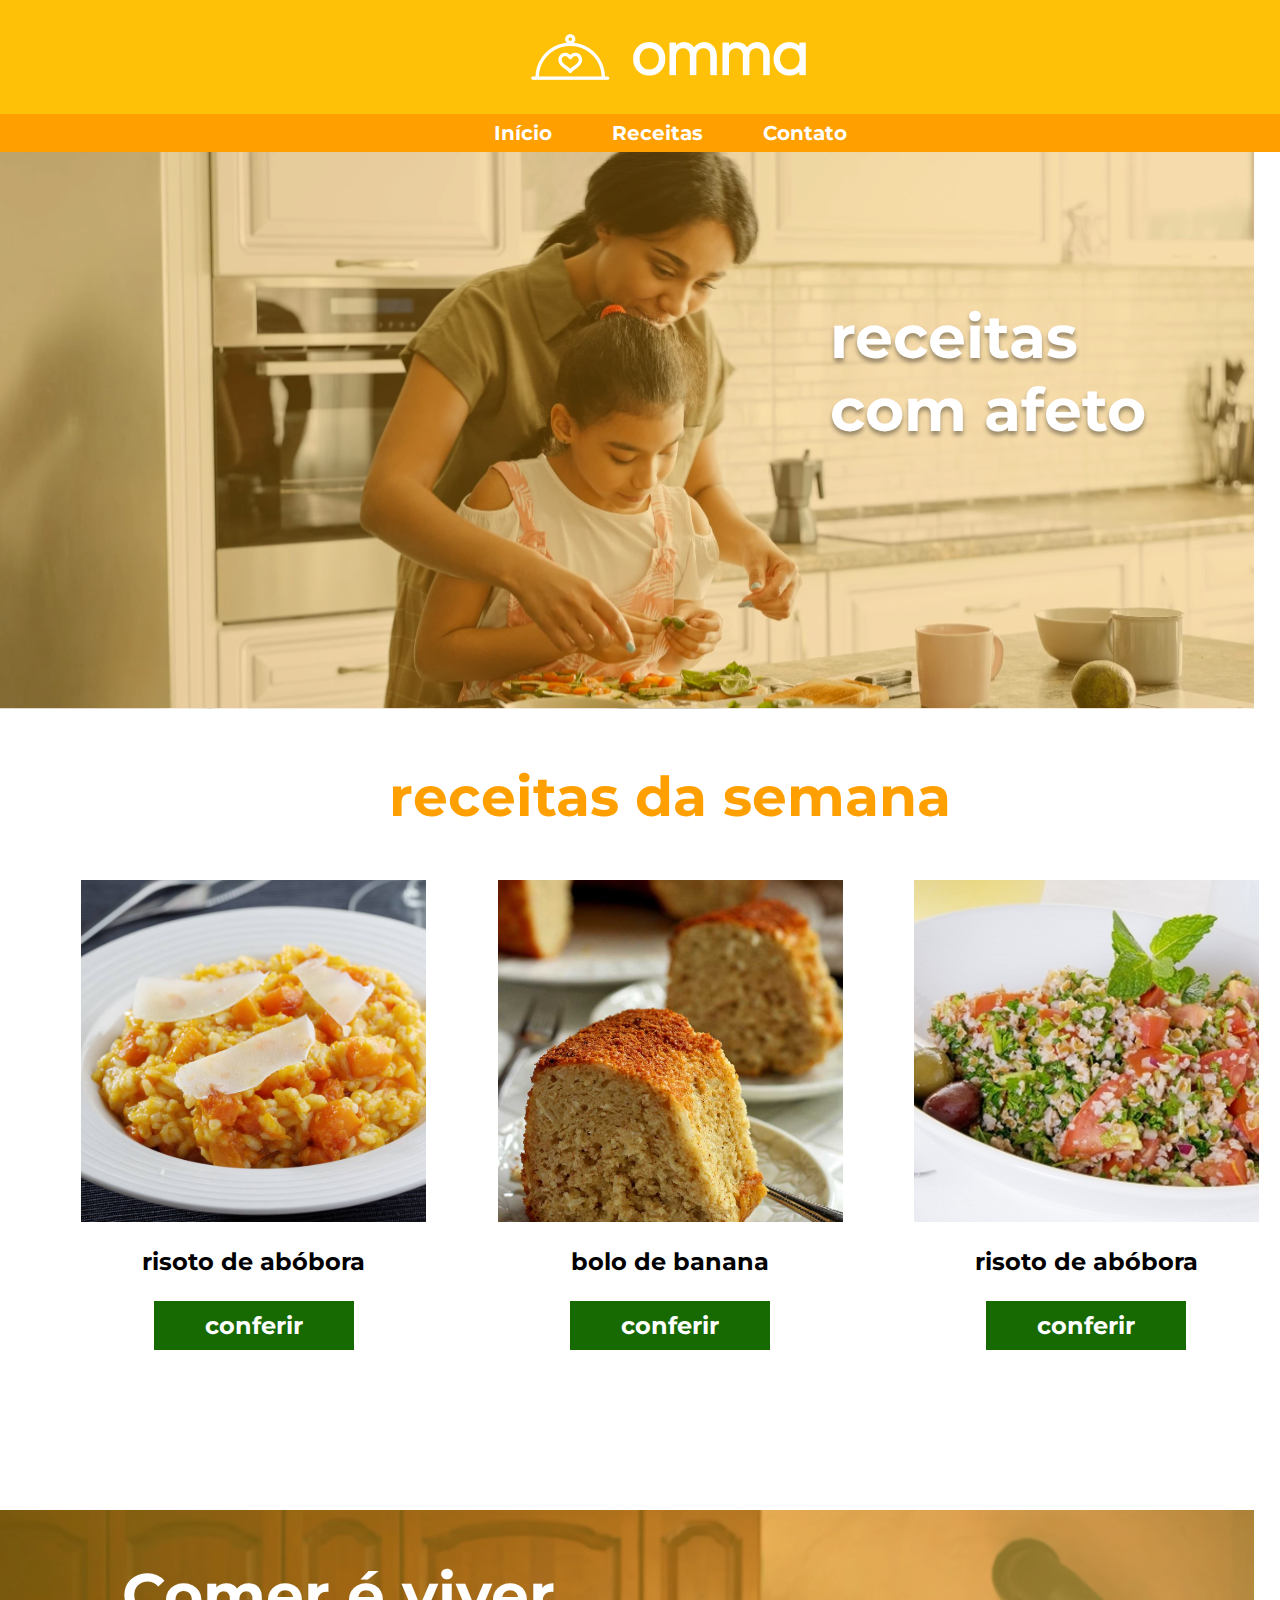
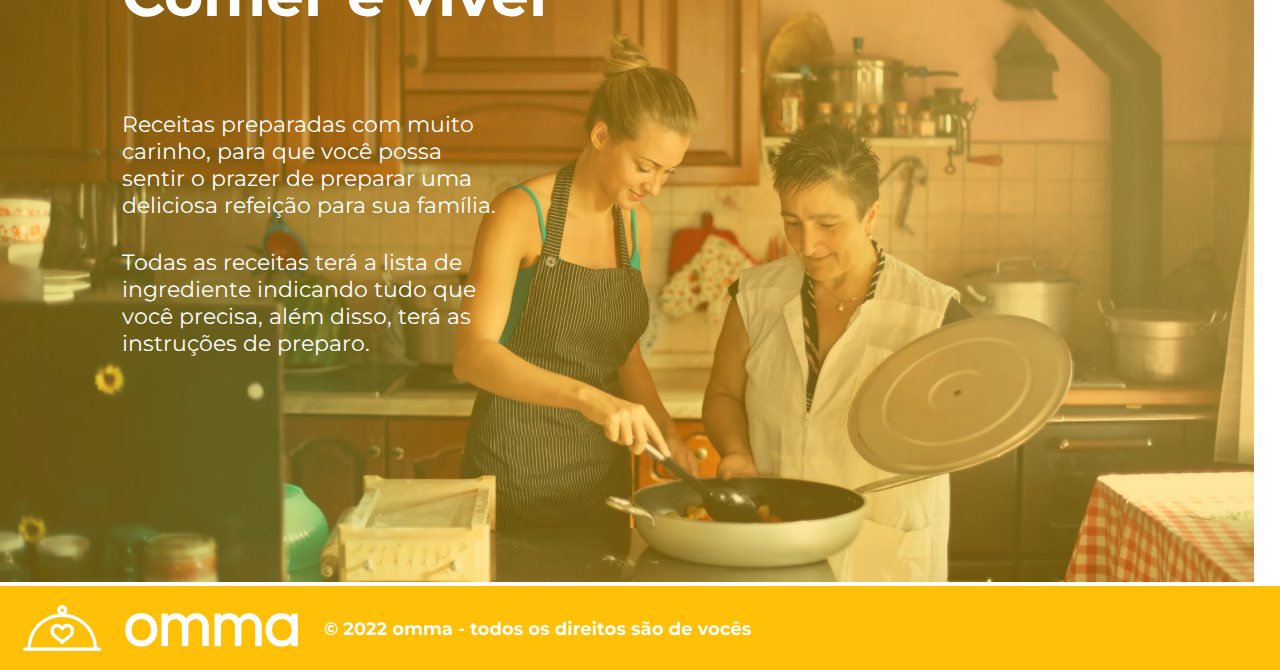
<file: index.html>
<!DOCTYPE html>
<html lang="en">
<head>
  <meta charset="UTF-8">
  <meta http-equiv="X-UA-Compatible" content="IE=edge">
  <meta name="viewport" content="width=device-width, initial-scale=1.0">
  <title>Home</title>
  <link rel="stylesheet" href="css/index.css">
</head>
<body>
  <header>
    <img src="img/img-omma/logo.png" alt="logo" id="img-banner">
  </header>
  <nav>
      <ul>
        <li><a href="/index.html">Início</a></li>
        <li><a href="/receitas.html">Receitas</a></li>
        <li><a href="/contato.html" >Contato</a></li>
      </ul>
  </nav>

  <main>
    <section>
      <img src="img/index/figura1.svg" alt="tela fixa">
      <p class="mensagem">receitas com afeto</p>
    </section>
    <section class="content-section">
      <div class="header-section">receitas da semana</div>
      <div class="content-main">
        <div class="box">
          <img src="img/index/receita1.svg" alt="">
          <p>risoto de abóbora</p>
          <a href="receita-interna.html">conferir</a>
        </div>
        <div class="box">
          <img src="img/index/receita2.svg" alt="">
          <p>bolo de banana</p>
          <a href="receita-interna.html">conferir</a>
        </div>
        <div class="box">
          <img src="img/index/receita3.svg" alt="">
          <p>risoto de abóbora</p>
          <a href="receita-interna.html">conferir</a>
        </div>
      </div>
    </section>
    <section>
      <div class="mensagem-final">
        <h2>Comer é viver</h2>
        <p>Receitas preparadas com muito carinho, para que você possa sentir o prazer de preparar uma deliciosa refeição para sua família.</p>
        <p>Todas as receitas terá a lista de ingrediente indicando tudo que você precisa, além disso, terá as instruções de preparo.</p>
      </div>
      <img src="img/index/jovem-com-senhora.svg" alt="jovem-com-senhora">
    </section>
   
  </main>
  <footer>
    <img src="img/img-omma/logo.png" alt="">
    <img src="img/index/slogan.svg" alt="">
  </footer>
</body>
</html>
</file>
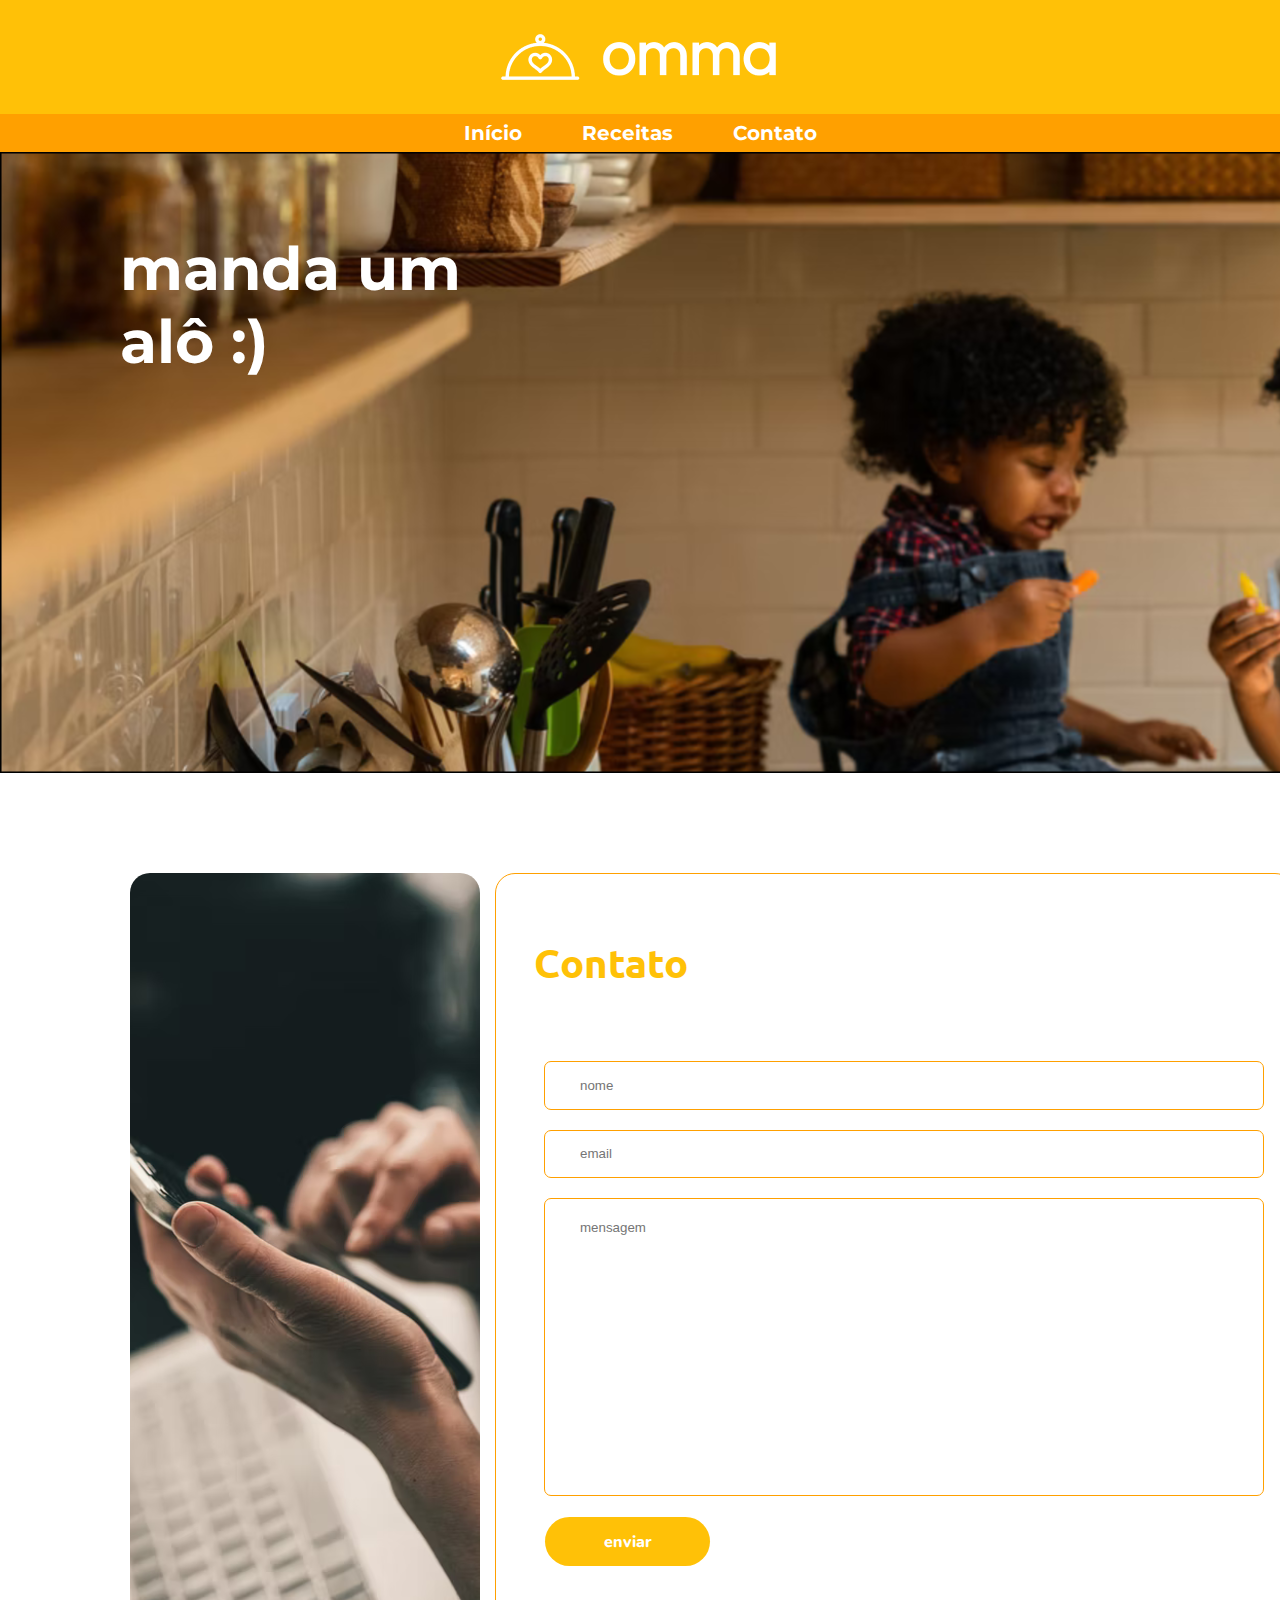
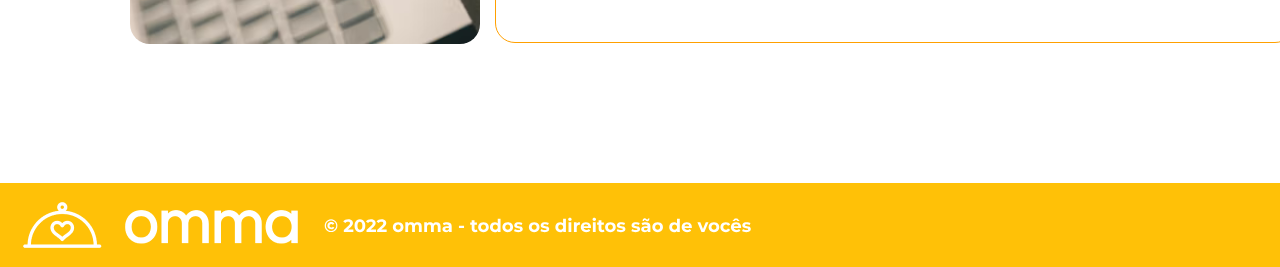
<file: contato.html>
<!DOCTYPE html>
<html lang="en">
<head>
  <meta charset="UTF-8">
  <meta http-equiv="X-UA-Compatible" content="IE=edge">
  <meta name="viewport" content="width=device-width, initial-scale=1.0">
  <title>contato</title>
  <link rel="stylesheet" href="css/navFotter.css">
  <link rel="stylesheet" href="css/contato.css">
</head>
<body>
  <header>
    <img src="img/img-omma/logo.png" alt="logo" id="img-banner">
  </header>
  <nav>
      <ul>
        <li><a href="/index.html">Início</a></li>
        <li><a href="/receitas.html">Receitas</a></li>
        <li><a href="/contato.html">Contato</a></li>
      </ul>
  </nav>
  <!-- ========= conteudo =========== -->
  

  <div class="imgTop"><div class="box">manda um alô :)</div></div>

  <div class="conteudo">
    <div class="conteudo-esquerdo"><img src="img/contato/segurando-celular.svg" alt="segurando-celular"></div>
    <div class="conteudo-direito">
      <h4>Contato</h4>
      <input type="text" name="nome" id="nome" placeholder="nome">
      <input type="text" name="email" id="email" placeholder="email">
      <input id="box-message" type="text" wrap="hard" placeholder="mensagem">
      <button id="enviar" type="submit">enviar</button>
    </div>
  </div>
  <footer>
    <img src="img/img-omma/logo.png" alt="">
    <img src="img/index/slogan.svg" alt="">
  </footer>

</body>
</html>
</file>
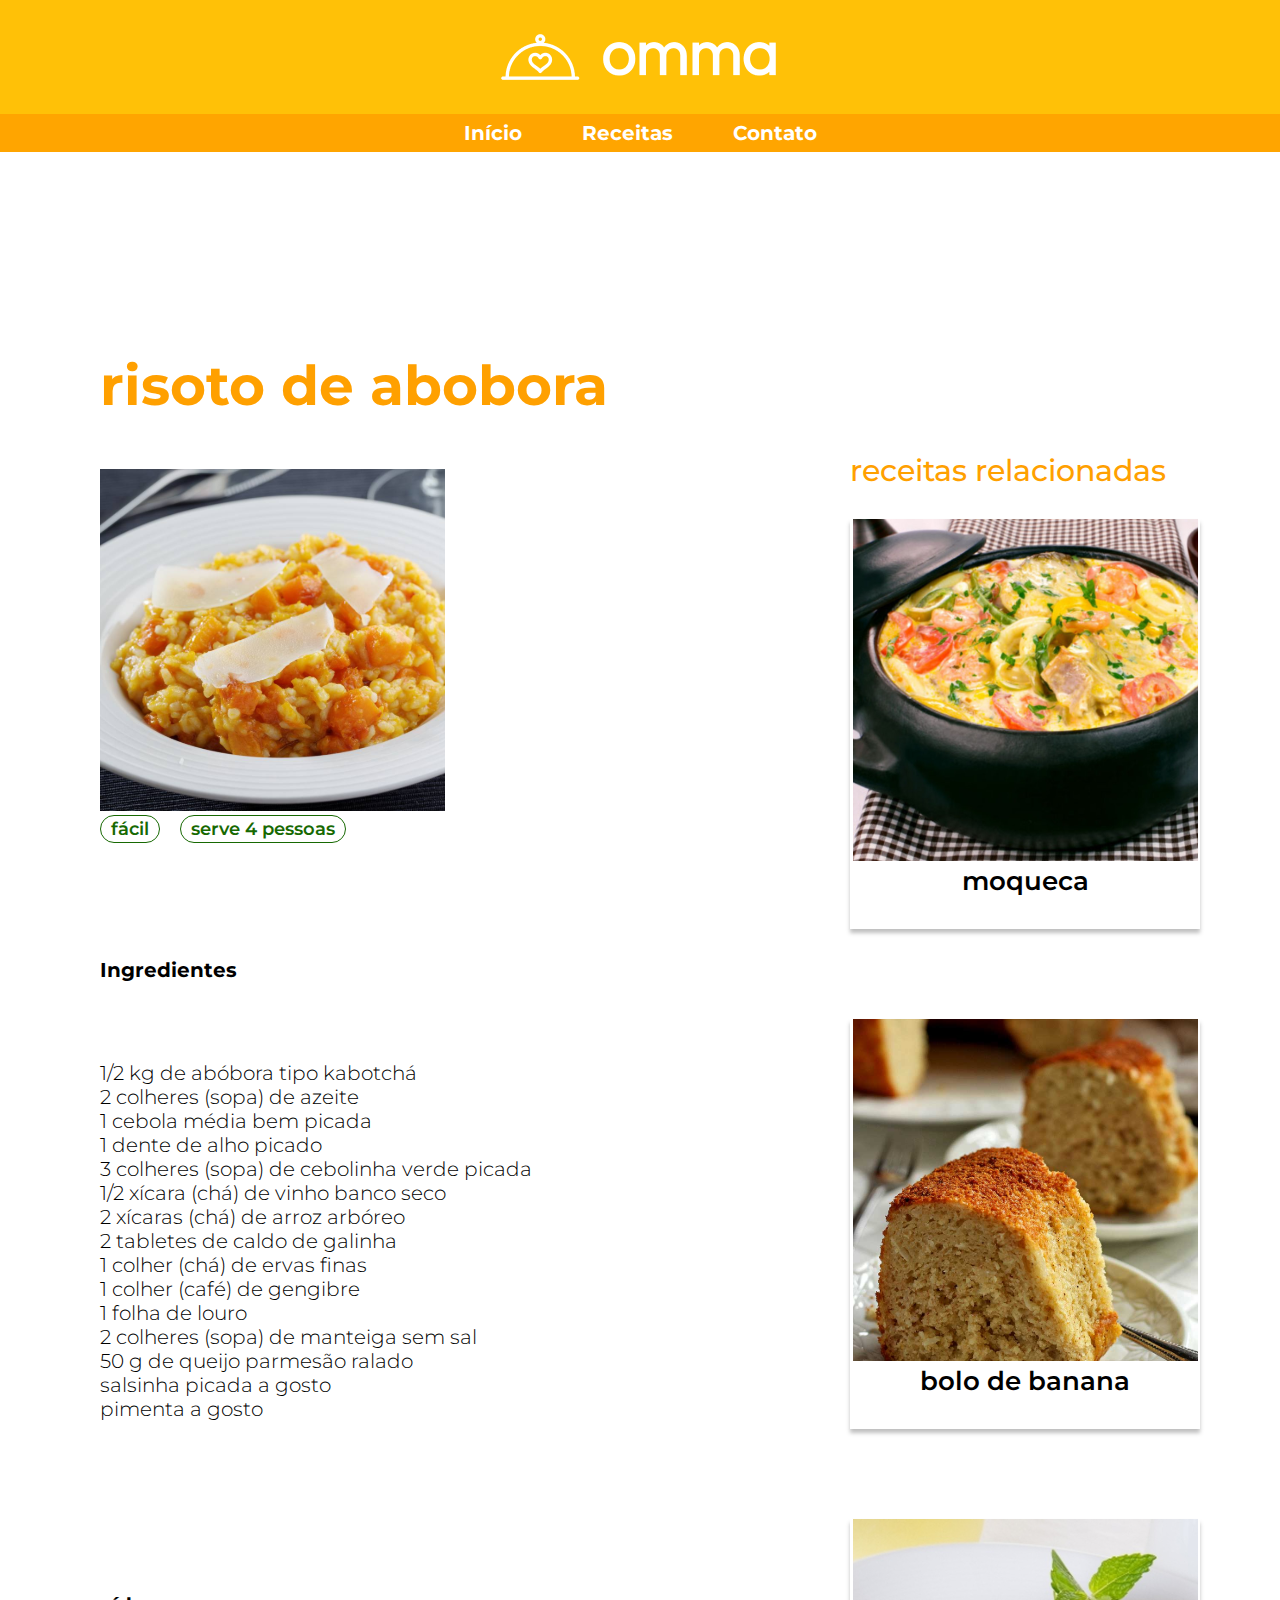
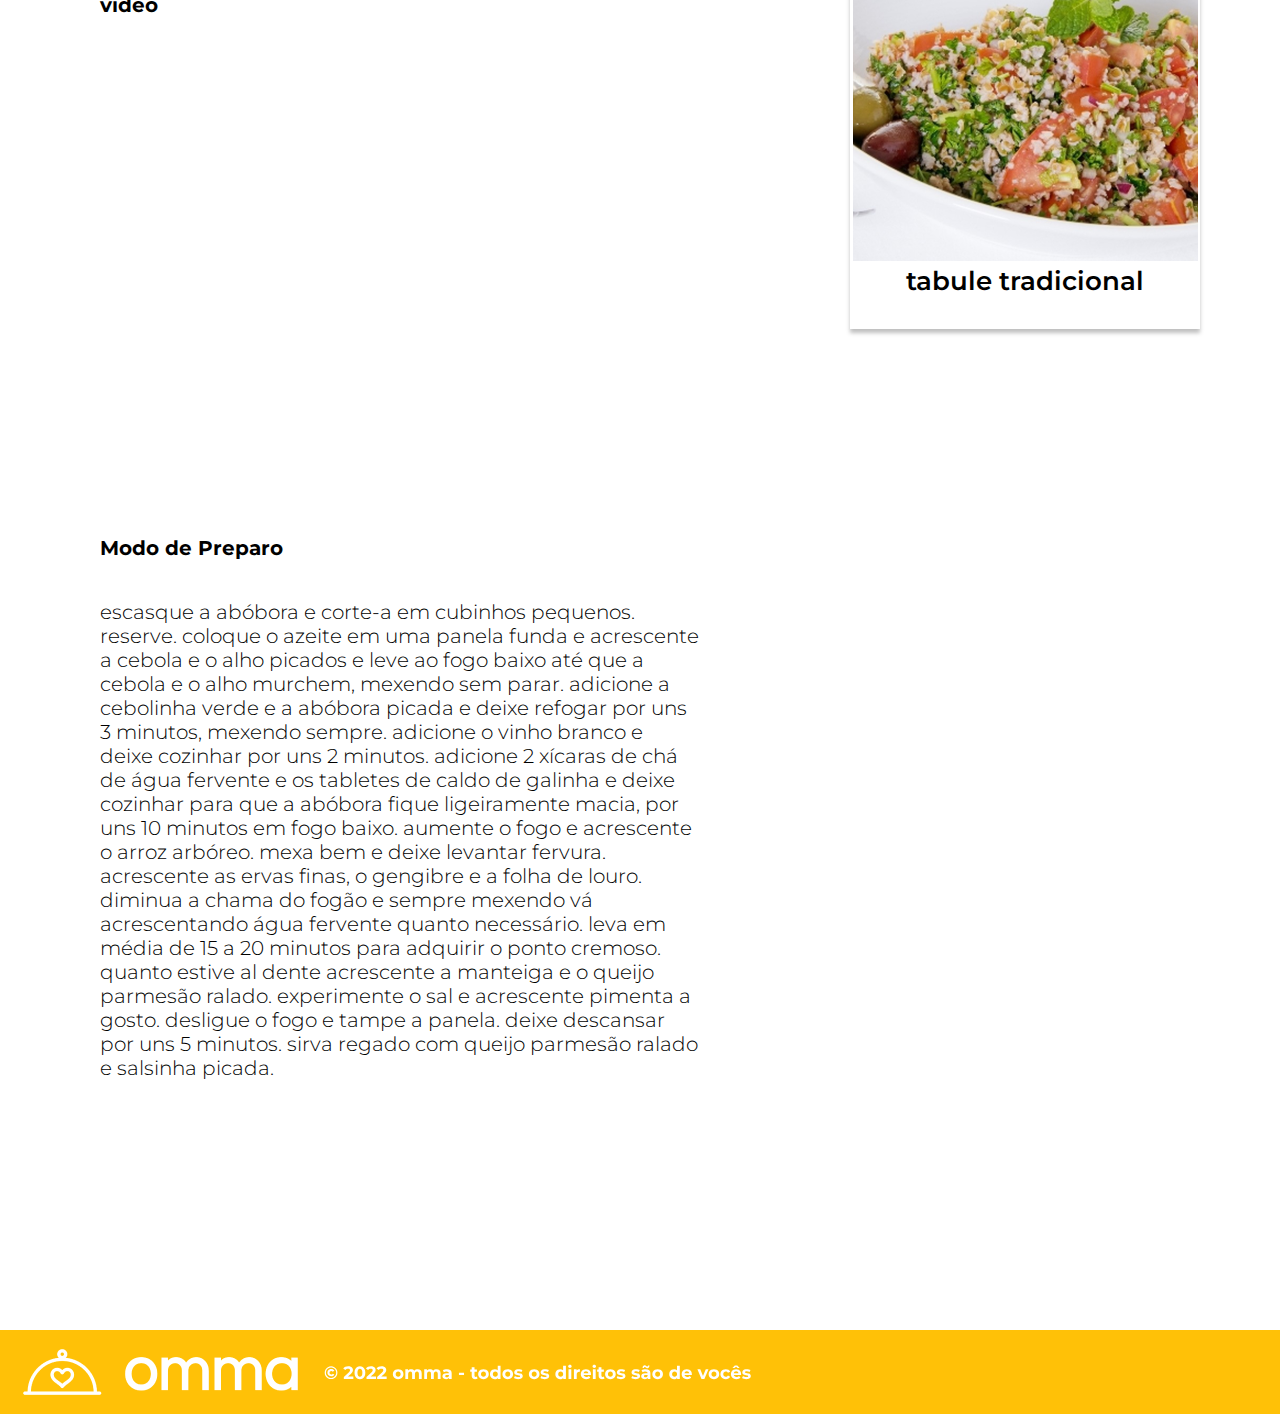
<file: receita-interna.html>
<!DOCTYPE html>
<html lang="pt-br">
<head>
  <meta charset="UTF-8">
  <meta http-equiv="X-UA-Compatible" content="IE=edge">
  <meta name="viewport" content="width=device-width, initial-scale=1.0">
  <title>Omma</title>
  <link rel="stylesheet" href="css/navFotter.css">
  <link rel="stylesheet" href="/css/style.css">
</head>
<body>
  <header>
    <img src="img/img-omma/logo.png" alt="logo" id="img-banner">
  </header>
  <nav>
      <ul>
        <li><a href="/index.html">Início</a></li>
        <li><a href="/receitas.html">Receitas</a></li>
        <li><a href="/contato.html">Contato</a></li>
      </ul>
  </nav>

  <main>
    <article>
      <h4>risoto de abobora</h4>
      <img src="img/receitas/figura1.svg" alt="">
        <div class="box">
          <div class="tags">fácil</div>
          <div class="tags">serve 4 pessoas</div>
        </div>
        <pre>
          <h6>Ingredientes</h6>
<p>
1/2 kg de abóbora tipo kabotchá
2 colheres (sopa) de azeite
1 cebola média bem picada
1 dente de alho picado
3 colheres (sopa) de cebolinha verde picada
1/2 xícara (chá) de vinho banco seco
2 xícaras (chá) de arroz arbóreo
2 tabletes de caldo de galinha
1 colher (chá) de ervas finas
1 colher (café) de gengibre
1 folha de louro
2 colheres (sopa) de manteiga sem sal
50 g de queijo parmesão ralado
Salsinha picada a gosto
Pimenta a gosto



<h6>vídeo</h6>
          </p>
        </pre>

        <iframe width="560" height="315" src="https://www.youtube.com/embed/Mxc3RQE4yAg" title="YouTube video player" frameborder="0" allow="accelerometer; autoplay; clipboard-write; encrypted-media; gyroscope; picture-in-picture" allowfullscreen></iframe>

        <h6>Modo de Preparo</h6>

<p>
escasque a abóbora e corte-a em cubinhos pequenos. Reserve. Coloque o azeite em uma panela funda e acrescente a cebola e o alho picados e leve ao fogo baixo até que a cebola e o alho murchem, mexendo sem parar. Adicione a cebolinha verde e a abóbora picada e deixe refogar por uns 3 minutos, mexendo sempre. Adicione o vinho branco e deixe cozinhar por uns 2 minutos. Adicione 2 xícaras de chá de água fervente e os tabletes de caldo de galinha e deixe cozinhar para que a abóbora fique ligeiramente macia, por uns 10 minutos em fogo baixo. Aumente o fogo e acrescente o arroz arbóreo. Mexa bem e deixe levantar fervura. Acrescente as ervas finas, o gengibre e a folha de louro. Diminua a chama do fogão e sempre mexendo vá acrescentando água fervente quanto necessário. Leva em média de 15 a 20 minutos para adquirir o ponto cremoso. Quanto estive al dente acrescente a manteiga e o queijo parmesão ralado. Experimente o sal e acrescente pimenta a gosto. Desligue o fogo e tampe a panela. Deixe descansar por uns 5 minutos. Sirva regado com queijo parmesão ralado e salsinha picada.
        </p>
    </article>
    <aside>
      <h5>receitas relacionadas</h5>
      <div class="box-aside">
        <img src="img/receitas/figura4.svg" alt="">
        <p>moqueca</p>
      </div>
      <div class="box-aside">
        <img src="img/receitas/figura2.svg" alt="">
        <p>bolo de banana</p>
      </div>
      <div class="box-aside">
        <img src="img/receitas/figura3.svg" alt="">
        <p>tabule tradicional</p>
      </div>
    </aside>
  </main>
  
  <footer>
    <img src="img/img-omma/logo.png" alt="">
    <img src="img/index/slogan.svg" alt="">
  </footer>

</body>
</html>
</file>
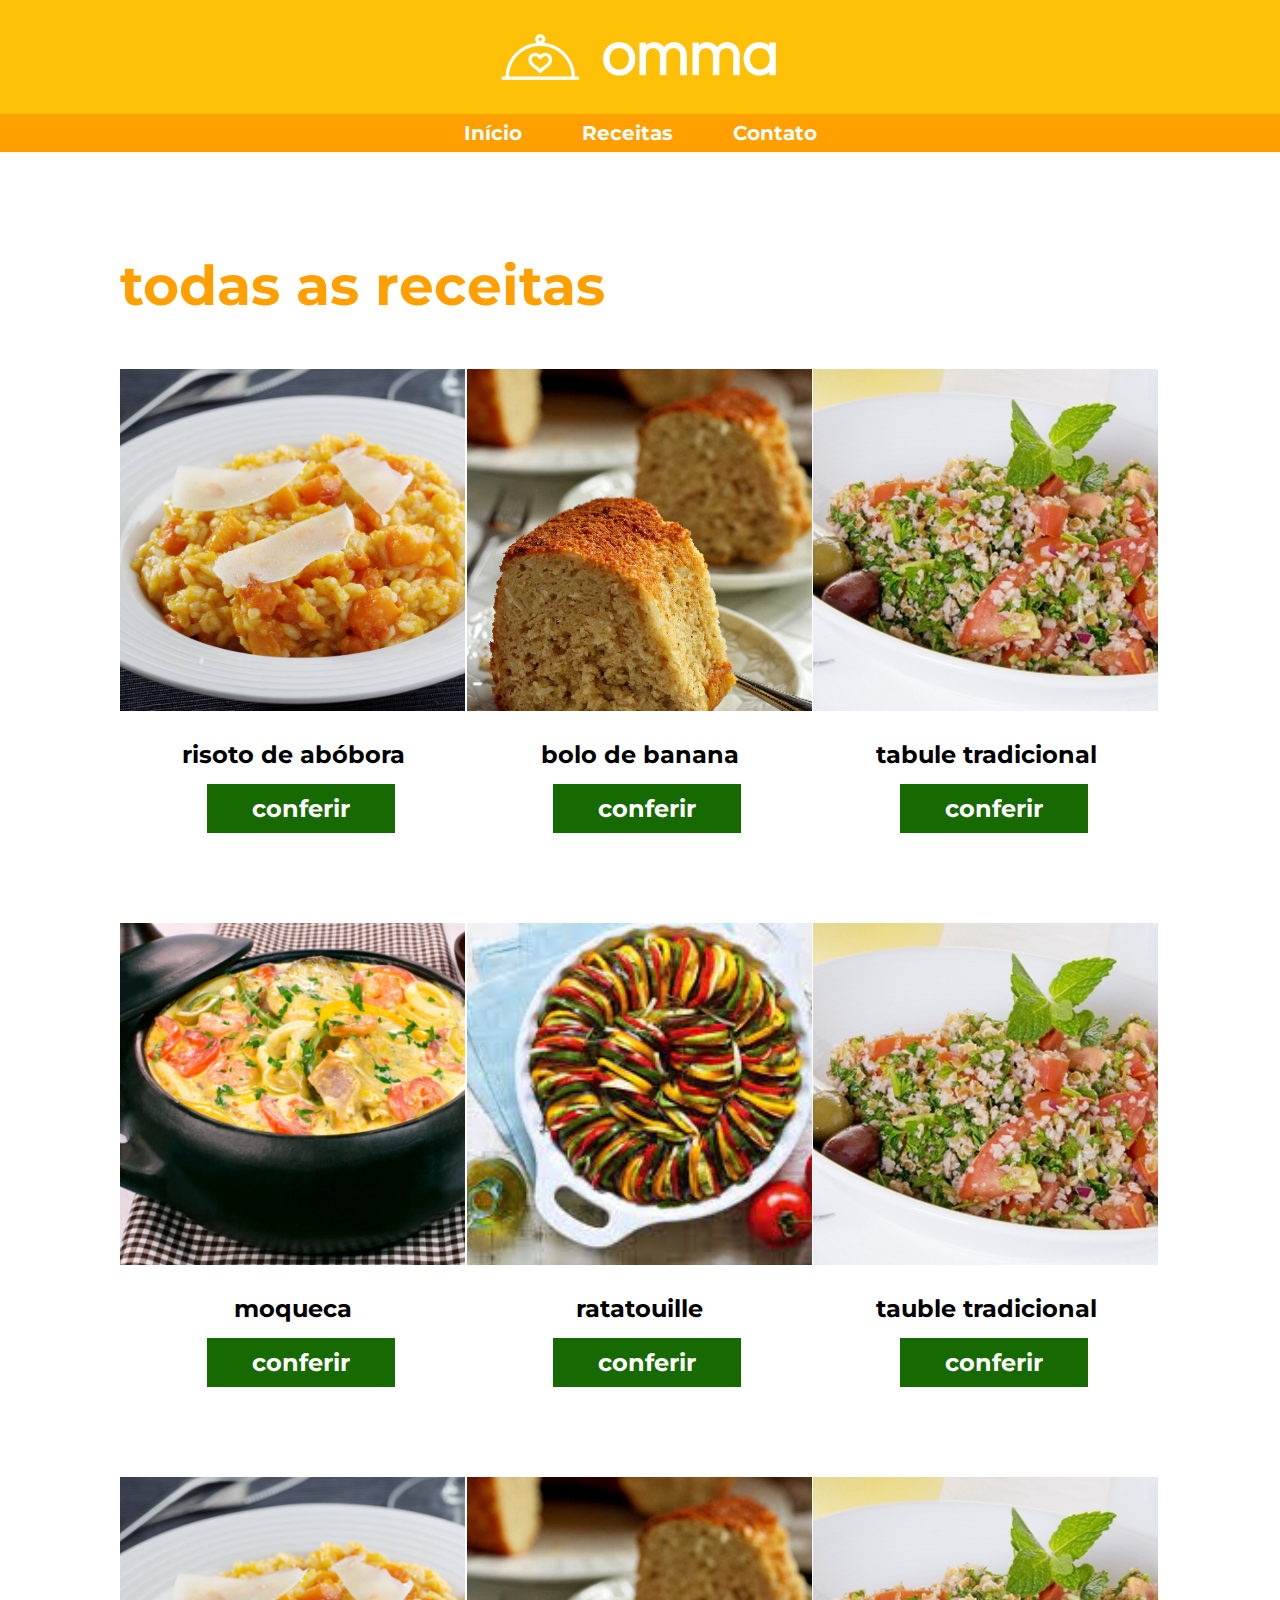
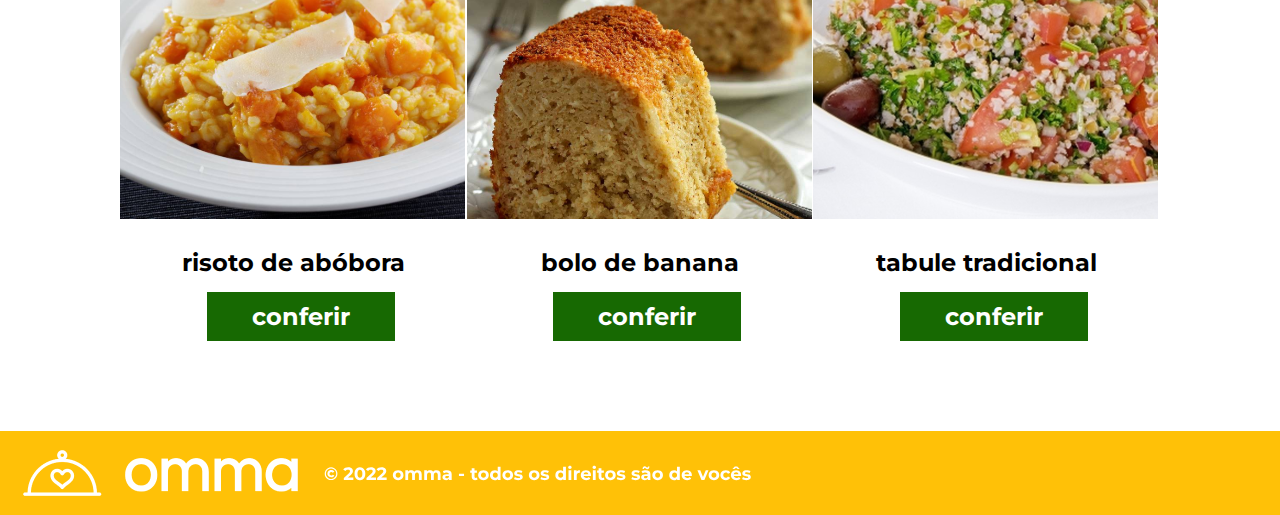
<file: receitas.html>
<!DOCTYPE html>
<html lang="pt-br">
<head>
  <meta charset="UTF-8">
  <meta http-equiv="X-UA-Compatible" content="IE=edge">
  <meta name="viewport" content="width=device-width, initial-scale=1.0">
  <title>receitas</title>
  <link rel="stylesheet" href="css/navFotter.css">
  <link rel="stylesheet" href="css/receitas.css">
</head>
<body>
  <!-- ============ CABECALHO =========== -->
  <header>
    <img src="img/img-omma/logo.png" alt="logo" id="img-banner">
  </header>
  <nav>
      <ul>
        <li><a href="/index.html">Início</a></li>
        <li><a href="/receitas.html">Receitas</a></li>
        <li><a href="/contato.html">Contato</a></li>
      </ul>
  </nav>

  <!-- ============== CONTEUDO ============== -->

  <main>
    <div class="titulo">todas as receitas</div>
    <div class="content-main">

      <div class="box">
        <img src="img/receitas/figura1.svg" alt="">
        <p>risoto de abóbora</p>
        <a href="receita-interna.html">conferir</a>
      </div>
      <div class="box">
        <img src="img/receitas/figura2.svg" alt="">
        <p>bolo de banana</p>
        <a href="receita-interna.html">conferir</a>
      </div>
      <div class="box">
        <img src="img/receitas/figura3.svg" alt="">
        <p>tabule tradicional</p>
        <a href="receita-interna.html">conferir</a>
      </div>
      <div class="box">
        <img src="img/receitas/figura4.svg" alt="">
        <p>moqueca</p>
        <a href="receita-interna.html">conferir</a>
      </div>
      <div class="box">
        <img src="img/receitas/figura5.svg" alt="">
        <p>ratatouille</p>
        <a href="receita-interna.html">conferir</a>
      </div>
      <div class="box">
        <img src="img/receitas/figura6.svg" alt="">
        <p>tauble tradicional</p>
        <a href="receita-interna.html">conferir</a>
      </div>
      <div class="box">
        <img src="img/receitas/figura7.svg" alt="">
        <p>risoto de abóbora</p>
        <a href="receita-interna.html">conferir</a>
      </div>
      <div class="box">
        <img src="img/receitas/figura8.svg" alt="">
        <p>bolo de banana</p>
        <a href="receita-interna.html">conferir</a>
      </div>
      <div class="box">
        <img src="img/receitas/figura9.svg" alt="">
        <p>tabule tradicional</p>
        <a href="receita-interna.html">conferir</a>
      </div>
    </div>
  </main>
  
  <!-- ============= RODAPE =============== -->
  <footer>
    <img src="img/img-omma/logo.png" alt="">
    <img src="img/index/slogan.svg" alt="">
  </footer>

</body>
</html>
</file>
<file: css/index.css>
@import url('https://fonts.googleapis.com/css2?family=Montserrat:ital,wght@0,100;0,200;0,300;0,400;0,500;0,600;0,700;0,800;0,900;1,100;1,200;1,300;1,400;1,500;1,600;1,700;1,800;1,900&display=swap');

*{
  padding: 0;
  margin: 0;
  box-sizing: border-box;
}

html{
  width: 1340px;
  margin: auto;
}

header{
  background-color: #FFC107;
  display: flex;
  justify-content: center;
}

header img{
  padding: 15px 0;
}

nav{
  background-color: #FFA000;
}


nav ul li a{
  color: white;
  text-decoration: none;
  font-family: Montserrat;
}

nav ul li{
  list-style-type: none;
}

nav ul {
  display: flex;
  justify-content: center;
}

nav ul li{
  font-size: 20px;
  font-weight: 700;
  padding: 7px 30px 7px 30px;
}

.header-section{
  color: #FFA000;
  font-size: 55px;
  font-weight: 700;
  font-family: Montserrat;

  text-align: center;
  margin: 50px auto;
}

.content-main{
  display: flex;
  justify-content: space-evenly;
  margin: 10px;
}



img{
  max-width: 98vw;
}

.mensagem{
  position: absolute;
  top: 300px;
  right: 50px;
  width: 400px;
  color: white;
  font-size: 60px;
  text-shadow: 0px 4px 4px rgba(0, 0, 0, 0.36);
  font-family: Montserrat;
  font-weight: 700;
}

.content-main a{
  background-color: #176902;
  padding: 10px 45px;
  border: 0;
  text-align: center;
  width: 200px;
  margin: auto;
  

  color: white;
  text-decoration: none;
  font-weight: 700;
  font-size: 24px;
  font-family: Montserrat;
}

.box{
  display: flex;
  justify-content: center;
  flex-direction: column;
  margin-bottom: 150px;
}

.mensagem-final{
  color: white;
  font-family: Montserrat;
  
  position: absolute;
  width: 588px;
  height: 96px;
  left: 122px;
  top: 1558px;
}

.mensagem-final h2{
  font-size: 60px;
  margin-bottom: 80px;
}

.mensagem-final p{
  font-size: 22px;
  width: 380px;
  margin-top: 30px;
}

.content-main p{
  font-weight: 700;
  font-size: 24px;
  font-family: Montserrat;
  text-align: center;
  padding: 25px 0;
}


footer{
  background-color: #FFC107;
  display: flex;
  flex-direction: row;
}
</file>
<file: css/navFotter.css>
@import url('https://fonts.googleapis.com/css2?family=Montserrat:ital,wght@0,100;0,200;0,300;0,400;0,500;0,600;0,700;0,800;0,900;1,100;1,200;1,300;1,400;1,500;1,600;1,700;1,800;1,900&display=swap');


header{
  background-color: #FFC107;
  display: flex;
  justify-content: center;
}

header img{
  padding: 15px 0;
}

nav{
  background-color: #FFA000;
}


nav ul li a{
  color: white;
  text-decoration: none;
  font-family: Montserrat;
}

nav ul li{
  list-style-type: none;
}

nav ul {
  display: flex;
  justify-content: center;
}

nav ul li{
  font-size: 20px;
  font-weight: 700;
  padding: 7px 30px 7px 30px;
}

footer{
  background-color: #FFC107;
  display: flex;
  flex-direction: row;
}
</file>
<file: css/contato.css>
@import url('https://fonts.googleapis.com/css2?family=Montserrat:ital,wght@0,100;0,200;0,300;0,400;0,500;0,600;0,700;0,800;0,900;1,100;1,200;1,300;1,400;1,500;1,600;1,700;1,800;1,900&display=swap');

@import url('https://fonts.googleapis.com/css2?family=Ubuntu:ital,wght@0,300;0,400;0,500;0,700;1,300;1,400;1,500;1,700&display=swap');

@import url('https://fonts.googleapis.com/css2?family=Nunito:ital,wght@0,200;0,300;0,400;0,500;0,600;0,700;0,800;0,900;1,200;1,300;1,400;1,500;1,600;1,700;1,800;1,900&display=swap');

*{
  padding: 0;
  margin: 0;
  box-sizing: border-box;
}

img{
  border: 0;
  padding: 0;
  margin: 0;
}

.foto-inicial{
  width: 98.75vw;
}

.conteudo{
  display: flex;
}

.conteudo-esquerdo img{
  width: 350px;
}

.conteudo-esquerdo{
  padding: 100px 15px 135px 130px
}

.conteudo-direito{
  display: flex;
  flex-direction: column;
  border: 1px solid #ffa000;
  padding: 65px 33px 65px 38px;
  height: 770px;
  width: 800px;
  margin-top: 100px;
  border-radius: 20px;
}

.conteudo-direito h4{
  color:#FFC107;
  font-family: 'Ubuntu';
  margin-bottom: 66px;
  font-style: normal;
  font-weight: 700;
  font-size: 40px;
  line-height: 46px;
}

.conteudo-direito input{
  border: 1px solid #ffa000;
  margin: 10px;
  width: 720px;
  height: 50px;
  border-radius: 7px;
  padding-left: 35px;

}

#box-message{
  height: 300px;
  padding-top: 0;
  padding-bottom: 240px;
}

.imgTop{
  color: white;
  font-family: Montserrat;
  font-weight: 700;
  font-size: 60px;
  height: 69vh;
  background-image: url('../img/contato/mulher-com-filhas.svg');
  background-repeat: no-repeat;
  background-size: cover;
}

.box{
  width: 500px;
  padding: 80px 0 90px 120px;
}

#enviar{
  background: #FFC107;
border-radius: 50px;
width: 165px;
height: 50px;
margin: 11px;
border: 0;
color: white;
font-family: Nunito;
font-weight: 800;
font-size: 16px;
}
</file>
<file: css/style.css>
@import url('https://fonts.googleapis.com/css2?family=Montserrat:ital,wght@0,100;0,200;0,300;0,400;0,500;0,600;0,700;0,800;0,900;1,100;1,200;1,300;1,400;1,500;1,600;1,700;1,800;1,900&display=swap');

*{
  padding: 0;
  margin: 0;
  box-sizing: border-box;
}

#img-banner{
  padding: 15px 0;
}

nav{
  display: flex;
  background-color: orange;
  justify-content: center;
}

nav ul li a{
  color: white;
  text-decoration: none;
}

nav ul {
  display: flex;
}

nav ul li{
  font-size: 20px;
  font-weight: 700;
  padding: 7px 30px 7px 30px;
}

main{
  display: flex;
}

article{
  width: 600px;
  margin: 200px 150px 250px 100px;
}

article h4{
  color: #FFA000;
  font-size: 55px;
  font-weight: 700;
  font-family: Montserrat;
  margin-bottom: 50px;
}
.box{
  display: flex;
  column-gap: 20px;
}

.tags{
  font-family: 'Montserrat';
font-style: normal;
font-weight: 600;
font-size: 18px;
line-height: 22px;
text-align: center;
text-transform: lowercase;

color: #176902;
border: 1px solid #176902;
border-radius: 47px;
padding: 2px 10px;
}

article p,
article pre p{

  font-family: 'Montserrat';
font-style: normal;
font-weight: 300;
font-size: 20px;
line-height: 24px;
text-transform: lowercase;

color: #000000;
}
article h6{
  font-size: 20px;
  line-height: 24px;
  font-weight: 700;
  font-family: Montserrat;
  margin: 100px 0 40px 0;
}

aside{
  margin-top: 300px;
}

.box-aside{
  width: 350px;
  height: 410px;
  box-shadow: 0px 4px 4px 0px #00000040;
  margin-bottom: 90px;
  text-align: center;
}
.box-aside p{
  font-family: 'Montserrat';
font-style: normal;
font-weight: 600;
font-size: 26px;
line-height: 32px;
}

aside h5{
  
font-family: 'Montserrat';
font-style: normal;
font-weight: 500;
font-size: 30px;
line-height: 37px;
margin-bottom: 30px;

text-transform: lowercase;

color: #FFA000;
}
</file>
<file: css/receitas.css>
@import url('https://fonts.googleapis.com/css2?family=Montserrat:ital,wght@0,100;0,200;0,300;0,400;0,500;0,600;0,700;0,800;0,900;1,100;1,200;1,300;1,400;1,500;1,600;1,700;1,800;1,900&display=swap');

*{
  padding: 0;
  margin: 0;
  box-sizing: border-box;
}

.content-main{
  display: grid;
  grid-template-columns: 1fr 1fr 1fr;
  padding: 0 120px ;
}

.content-main p{
  font-weight: 700;
  font-size: 24px;
  font-family: Montserrat;
  text-align: center;
  padding: 25px 0;
}

.content-main a{
  background-color: #176902;
  padding: 10px 45px;
  border: 0 0 100px 0;
  text-align: center;
  width: 200px;
  margin: auto;
  

  color: white;
  text-decoration: none;
  font-weight: 700;
  font-size: 24px;
  font-family: Montserrat;

  position: relative;
  left: 25%;
}

.box{
  padding-bottom: 100px;
}

.titulo{
  color: #FFA000;
  font-size: 55px;
  font-weight: 700;
  font-family: Montserrat;
  padding-left: 120px;
  padding-top: 50px;
  margin: 50px auto;
}
</file>
